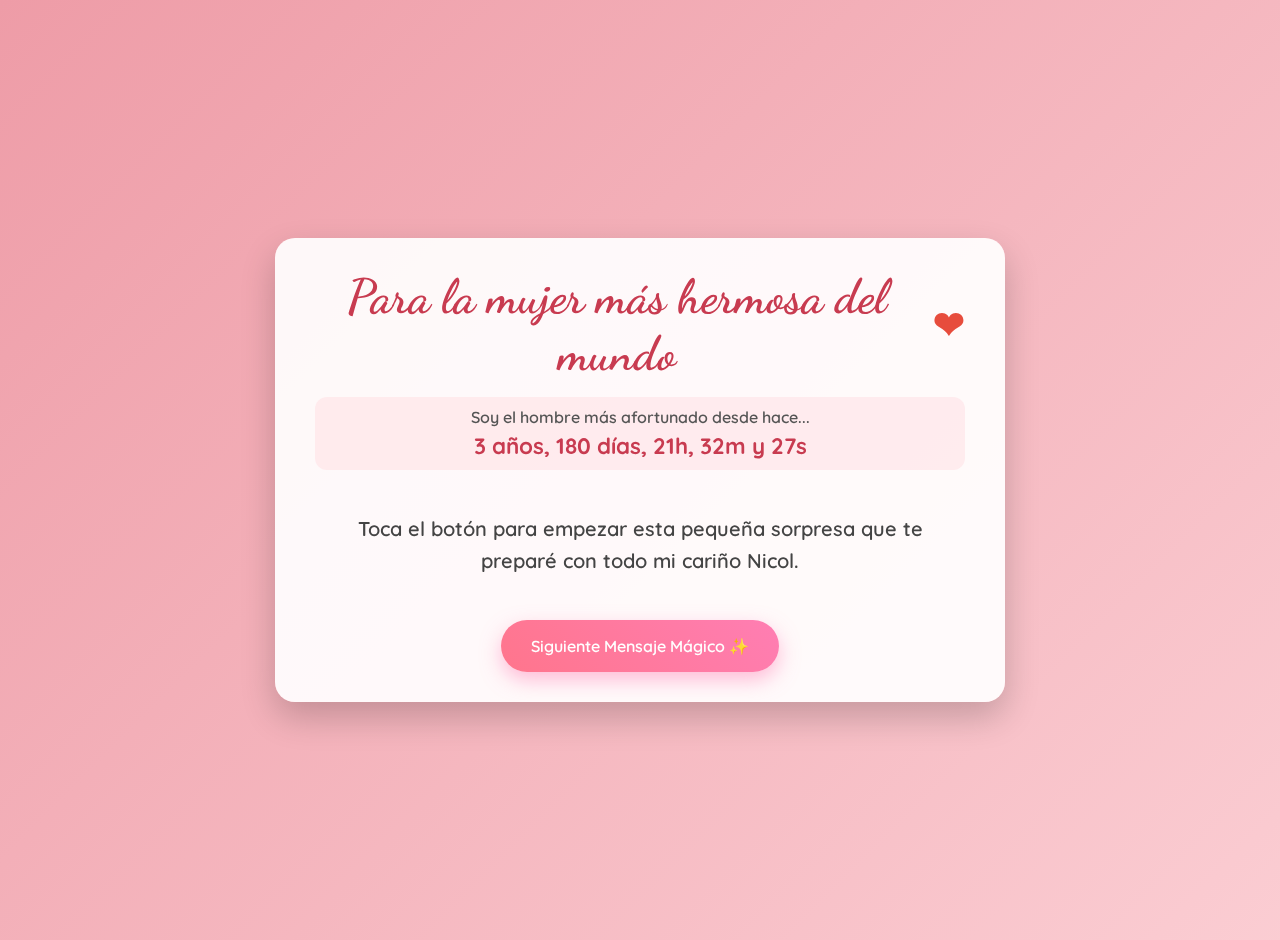
<file: index.html.html>
<!DOCTYPE html>
<html lang="es">
<head>
    <meta charset="UTF-8">
    <meta name="viewport" content="width=device-width, initial-scale=1.0">
    <title>Una Sorpresa Para Ti ❤️</title>
    <style>
        /* Fuentes personalizadas desde Google Fonts */
        @import url('https://fonts.googleapis.com/css2?family=Dancing+Script:wght@700&family=Quicksand:wght@400;600&display=swap');

        /* Estilos generales */
        body {
            font-family: 'Quicksand', sans-serif;
            margin: 0;
            padding: 20px;
            display: flex;
            justify-content: center;
            align-items: center;
            height: 100vh;
            text-align: center;
            background: linear-gradient(315deg, #ffdde1, #ee9ca7, #ffdde1, #ee9ca7);
            background-size: 400% 400%;
            animation: gradientAnimation 15s ease infinite;
            overflow: hidden; /* Evita que los corazones generen barras de scroll */
        }
        
        /* Animación del fondo degradado */
        @keyframes gradientAnimation {
            0% { background-position: 0% 50%; }
            50% { background-position: 100% 50%; }
            100% { background-position: 0% 50%; }
        }

        /* --- Estilos para la animación de Corazones de fondo --- */
        #heart-container {
            position: fixed;
            top: 0;
            left: 0;
            width: 100%;
            height: 100%;
            z-index: 0;
            pointer-events: none; /* Permite hacer clic a través de los corazones */
        }

        .heart-shape {
            position: absolute;
            bottom: -50px; /* Empiezan fuera de la pantalla */
            width: 30px;
            height: 30px;
            opacity: 0;
            background-repeat: no-repeat;
            background-size: contain;
            /* Corazón hecho con SVG para una forma perfecta y nítida */
            background-image: url('data:image/svg+xml;utf8,<svg xmlns="http://www.w3.org/2000/svg" viewBox="0 0 24 24" fill="%23ff7999"><path d="M12 21.35l-1.45-1.32C5.4 15.36 2 12.28 2 8.5 2 5.42 4.42 3 7.5 3c1.74 0 3.41.81 4.5 2.09C13.09 3.81 14.76 3 16.5 3 19.58 3 22 5.42 22 8.5c0 3.78-3.4 6.86-8.55 11.54L12 21.35z"/></svg>');
            animation: floatHeart 15s linear, swayHeart 4s ease-in-out infinite alternate;
        }

        /* Animación para que los corazones floten hacia arriba */
        @keyframes floatHeart {
            0% { transform: translateY(0); opacity: 0; }
            10% { opacity: 0.7; }
            90% { opacity: 0.7; }
            100% { transform: translateY(-100vh); opacity: 0; }
        }
        
        /* Animación para el balanceo suave de los corazones */
        @keyframes swayHeart {
            from { transform: translateX(-20px); }
            to { transform: translateX(20px); }
        }
        
        /* --- Estilos del Contenedor Principal --- */
        .container {
            background: rgba(255, 255, 255, 0.92);
            padding: 30px 40px;
            border-radius: 20px;
            box-shadow: 0 15px 35px rgba(0, 0, 0, 0.2);
            max-width: 650px;
            width: 100%;
            position: relative;
            z-index: 1;
        }

        /* Título principal y corazón que late */
        h1 { font-family: 'Dancing Script', cursive; color: #c83b50; font-size: 3em; margin: 0 0 15px 0; display: flex; justify-content: center; align-items: center; }
        .heart { color: #e74c3c; font-size: 0.8em; margin-left: 15px; animation: beat 1.5s infinite ease-in-out; }
        @keyframes beat { 0%, 100% { transform: scale(1); } 50% { transform: scale(1.2); } }
        
        /* Temporizador */
        #timer-container { margin: 15px 0 20px 0; padding: 10px; background-color: rgba(255, 221, 225, 0.5); border-radius: 12px; }
        .timer-text { margin: 0 0 5px 0; font-size: 1em; color: #555; font-weight: 600; }
        #countdown { font-size: 1.4em; font-weight: bold; color: #c83b50; }
        #countdown strong { font-weight: 700; }

        /* Caja para los mensajes */
        .message-box { min-height: 110px; display: flex; justify-content: center; align-items: center; margin-bottom: 20px; overflow: hidden; padding: 0 10px; }
        p#message { font-size: 1.25em; color: #444; font-weight: 600; line-height: 1.6; margin: 0; animation: slideIn 0.8s forwards; }
        @keyframes slideIn { from { opacity: 0; transform: translateY(30px); } to { opacity: 1; transform: translateY(0); } }
        @keyframes slideOut { from { opacity: 1; transform: translateY(0); } to { opacity: 0; transform: translateY(-30px); } }
        .slide-out { animation: slideOut 0.8s forwards; }
        
        /* Contenedor para agrupar los botones */
        .button-group { display: flex; justify-content: center; align-items: center; flex-wrap: wrap; gap: 15px; margin-top: 15px; }
        
        /* Botón de mensaje principal */
        #message-button { font-family: 'Quicksand', sans-serif; font-weight: 600; background: linear-gradient(45deg, #ff758c, #ff7eb3); color: white; border: none; padding: 16px 30px; font-size: 1em; border-radius: 50px; cursor: pointer; transition: all 0.3s ease; box-shadow: 0 8px 20px rgba(255, 126, 179, 0.5); }
        #message-button:hover { transform: translateY(-4px) scale(1.05); box-shadow: 0 12px 25px rgba(255, 126, 179, 0.7); }

        /* Botones para cambiar de canción */
        .music-button { font-family: 'Quicksand', sans-serif; font-weight: 600; background: #d1c4e9; color: #4527a0; border: none; padding: 10px 20px; font-size: 0.9em; border-radius: 50px; cursor: pointer; transition: all 0.3s ease; box-shadow: 0 4px 10px rgba(0, 0, 0, 0.1); display: none; /* Ocultos hasta que empiece la música */ }
        .music-button:hover { background: #b39ddb; transform: translateY(-2px); }
    </style>
</head>
<body>

    <!-- Contenedor vacío donde JavaScript creará los corazones animados -->
    <div id="heart-container"></div>

    <!-- Contenedor principal de la página -->
    <div class="container">
        <h1>Para la mujer más hermosa del mundo <span class="heart">❤</span></h1>
        
        <div id="timer-container">
            <p class="timer-text">Soy el hombre más afortunado desde hace...</p>
            <div id="countdown">Calculando...</div>
        </div>

        <div class="message-box">
            <p id="message">Toca el botón para empezar esta pequeña sorpresa que te preparé con todo mi cariño Nicol.</p>
        </div>
        
        <!-- Grupo de botones para mensaje y control de música -->
        <div class="button-group">
            <button id="prev-song-button" class="music-button">🎵 Anterior</button>
            <button id="message-button">Siguiente Mensaje Mágico ✨</button>
            <button id="next-song-button" class="music-button">Siguiente 🎵</button>
        </div>
        
        <!-- El reproductor de audio está aquí, pero oculto. JavaScript lo controla. -->
        <audio id="background-music" loop></audio>
    </div>
    
    <script>
        // --- 1. LÓGICA DE CORAZONES ANIMADOS ---
        const heartContainer = document.getElementById('heart-container');
        for (let i = 0; i < 25; i++) {
            const heart = document.createElement('div');
            heart.classList.add('heart-shape');
            heart.style.left = Math.random() * 100 + 'vw';
            heart.style.animationDuration = (Math.random() * 8 + 7) + 's,' + (Math.random() * 3 + 2) + 's';
            heart.style.animationDelay = Math.random() * 10 + 's';
            heart.style.transform = `scale(${Math.random() * 0.7 + 0.5})`;
            heartContainer.appendChild(heart);
        }

        // --- 2. LÓGICA DE LA LISTA DE REPRODUCCIÓN ---
        const audio = document.getElementById('background-music');
        const prevSongButton = document.getElementById('prev-song-button');
        const nextSongButton = document.getElementById('next-song-button');
        
        // ¡¡¡ ATENCIÓN: PASO MÁS IMPORTANTE !!!
        // Reemplaza los nombres de abajo con los nombres EXACTOS de tus archivos de música.
        const songs = [
            'cancion_para_nicol.mp3', 
            'Those_Eyes.mp3'
        ]; 
        
        let currentSongIndex = 0;
        let musicStarted = false;

        function loadSong(songIndex) {
            audio.src = songs[songIndex]; // Carga la canción correcta desde la lista.
            audio.play().catch(error => console.log("El navegador bloqueó la reproducción automática. Se iniciará con la interacción del usuario."));
        }
        
        function nextSong() {
            currentSongIndex = (currentSongIndex + 1) % songs.length; // Va a la siguiente y vuelve al inicio si es la última.
            loadSong(currentSongIndex);
        }

        function prevSong() {
            currentSongIndex = (currentSongIndex - 1 + songs.length) % songs.length; // Va a la anterior y vuelve al final si es la primera.
            loadSong(currentSongIndex);
        }

        prevSongButton.addEventListener('click', prevSong);
        nextSongButton.addEventListener('click', nextSong);

        // --- 3. LÓGICA DE MENSAJES Y BOTÓN PRINCIPAL ---
        const messageElement = document.getElementById('message');
        const messageButton = document.getElementById('message-button');
        let currentMessageIndex = -1;
        let isFirstClick = true;

        const messages = [
            "Eres la razón por la que mis días son más bonitos.", "Contigo, cada momento se convierte en un recuerdo inolvidable.", "No solo estás en mi mente, vives en mi corazón.", "Gracias por ser mi paz en medio del caos y el motivo de mi felicidad.", "Me enamoro de ti un poquito más cada día que pasa.", "Tu sonrisa tiene el poder de arreglar cualquier cosa.", "Eres mi aventura favorita y mi puerto seguro, todo en uno.", "No imagino un futuro en el que no estés a mi lado.", "Llegaste y transformaste mi mundo en un lugar maravilloso.", "Te quiero no solo por como eres, sino por como me haces ser y sentir.", "Eres esa canción que no puedo dejar de repetir en mi cabeza.", "Por si no te lo he dicho hoy: eres lo mejor que me ha pasado en mi vida.", "El reloj marca la hora, los días marcan el tiempo pero usted marco lo que un día fue un sueño para mí.", "Te quiero mucho Nicol, eres mi princesa.","Gracias por hacerme el hombre más feliz del mundo.", "Se que he estado ausente estos días pero quiero que recuerdes que siempre te tengo presente.", "Voy a estar contigo aunque la distancia nos separe...", "Te enviaré un beso con el viento, confiándolo a sus suaves caricias.", "Aunque no me veas, sabrás que estáre allí, siempre junto a usted."
        ];

        function handleMainButtonClick() {
            // Si es la primera vez que se hace clic:
            if (!musicStarted) {
                loadSong(currentSongIndex); // Inicia la primera canción.
                musicStarted = true;
                // Muestra los botones de control de música.
                prevSongButton.style.display = 'inline-block';
                nextSongButton.style.display = 'inline-block';
            }

            // Si es el primer clic, cambia el texto del botón.
            if (isFirstClick) {
                messageButton.innerHTML = "Te dare el siguiente mensaje 💕";
                isFirstClick = false;
            }
            
            // Lógica para cambiar el mensaje con animación.
            messageElement.classList.add('slide-out');
            setTimeout(() => {
                let newIndex;
                do { newIndex = Math.floor(Math.random() * messages.length); } while (newIndex === currentMessageIndex);
                currentMessageIndex = newIndex;
                messageElement.innerText = messages[currentMessageIndex];
                messageElement.classList.remove('slide-out');
            }, 800);
        }
        
        messageButton.addEventListener('click', handleMainButtonClick);

        // --- 4. LÓGICA DEL TEMPORIZADOR ---
        const countdownElement = document.getElementById('countdown');
        const startDate = new Date('2023-01-27T00:00:00'); // La fecha que me proporcionaste.

        function updateTimer() {
            const now = new Date();
            const diff = now - startDate;
            
            let seconds = Math.floor(diff / 1000);
            let minutes = Math.floor(seconds / 60);
            let hours = Math.floor(minutes / 60);
            let days = Math.floor(hours / 24);
            const years = Math.floor(days / 365.25);
            
            days = Math.floor(days % 365.25);
            hours %= 24;
            minutes %= 60;
            seconds %= 60;
            
            countdownElement.innerHTML = `<strong>${years}</strong> años, <strong>${days}</strong> días, <strong>${hours}</strong>h, <strong>${minutes}</strong>m y <strong>${seconds}</strong>s`;
        }
        // Actualiza el temporizador cada segundo.
        setInterval(updateTimer, 1000);
        // Llama a la función una vez al cargar para que aparezca inmediatamente.
        updateTimer();
    </script>
</body>
</html>
</file>
